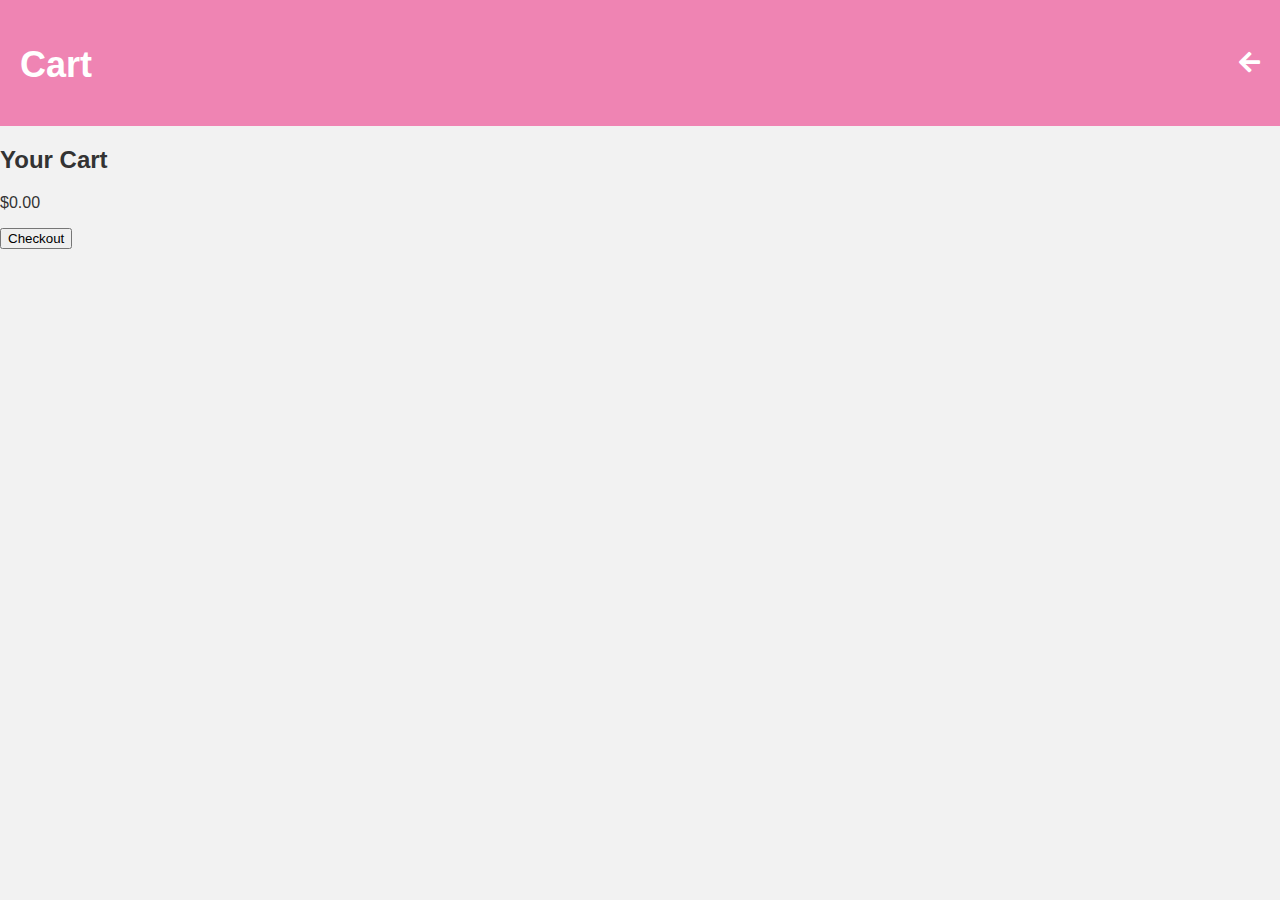
<file: cart.html>
<!DOCTYPE html>
<html>
<head>
  <title>Cart Page</title>
  <link rel="stylesheet" href = "https://cdnjs.cloudflare.com/ajax/libs/font-awesome/5.15.4/css/all.min.css">
  <link rel="stylesheet" type="text/css" href="style.css">


</head>
<body>
  <header>
    <h1>Cart</h1>
    <a href="shopping.html" class="back-button"><i class="fas fa-arrow-left"></i></a>
  </header>

  <div id="content">
    <h2>Your Cart</h2>
    <div id="cart-list"></div>
    <p id="cart-total"></p>
    <button id="checkout-button">Checkout</button>
  </div>

  <script src="cart.js"></script>
</body>
</html>
</file>
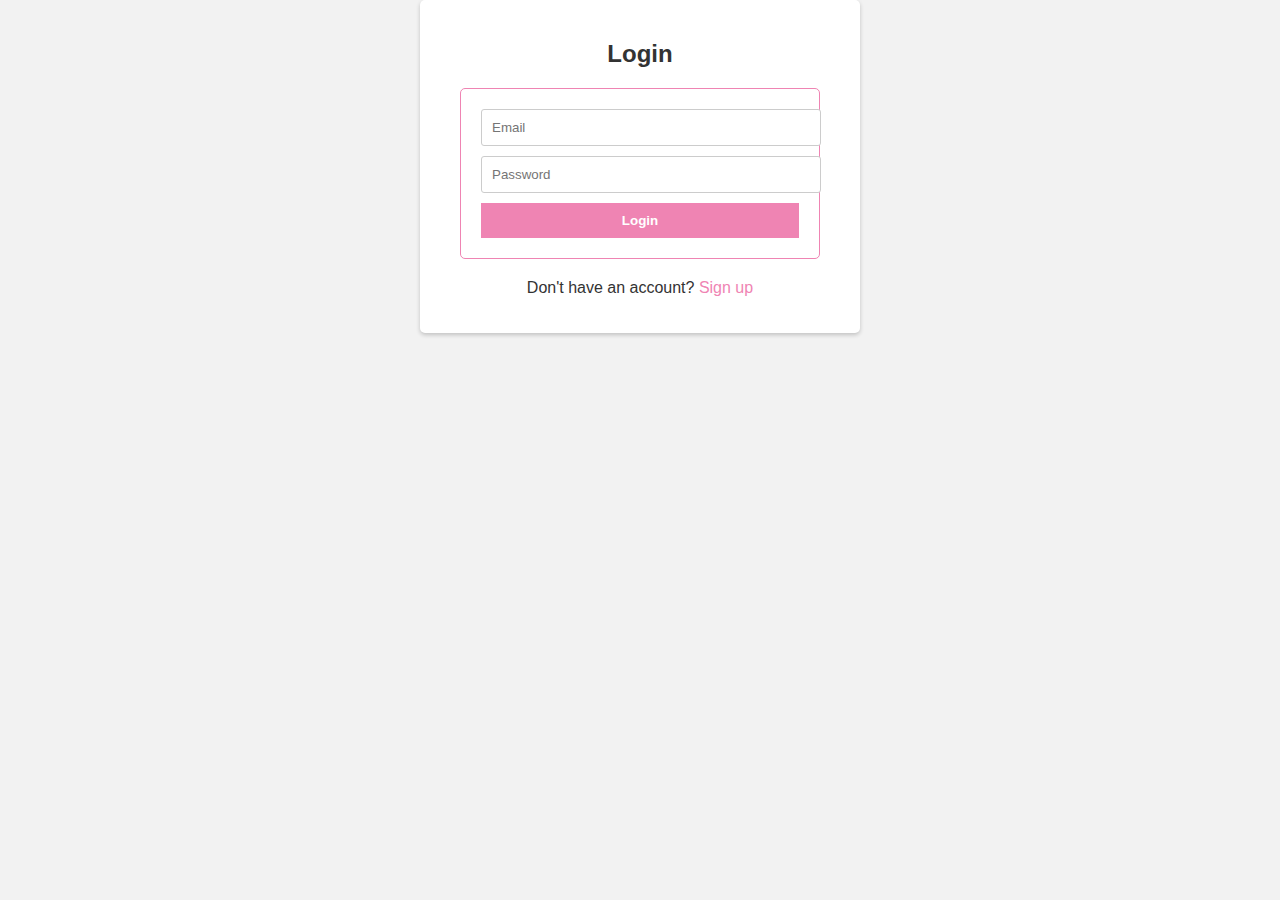
<file: login.html>
<!DOCTYPE html>
<html>
<head>
  <title>Login Page</title>
  <link rel="stylesheet" href="style.css">
</head>
<body>
  <div class="form-container">
    <h2>Login</h2>
    <form action="account.html" method="post">
      <input type="email" name="email" placeholder="Email" required>
      <input type="password" name="password" placeholder="Password" required>
      <input type="submit" value="Login">
    </form>
    <p>Don't have an account? <a href="signup.html">Sign up</a></p>
  </div>
</body>
</html>
</file>
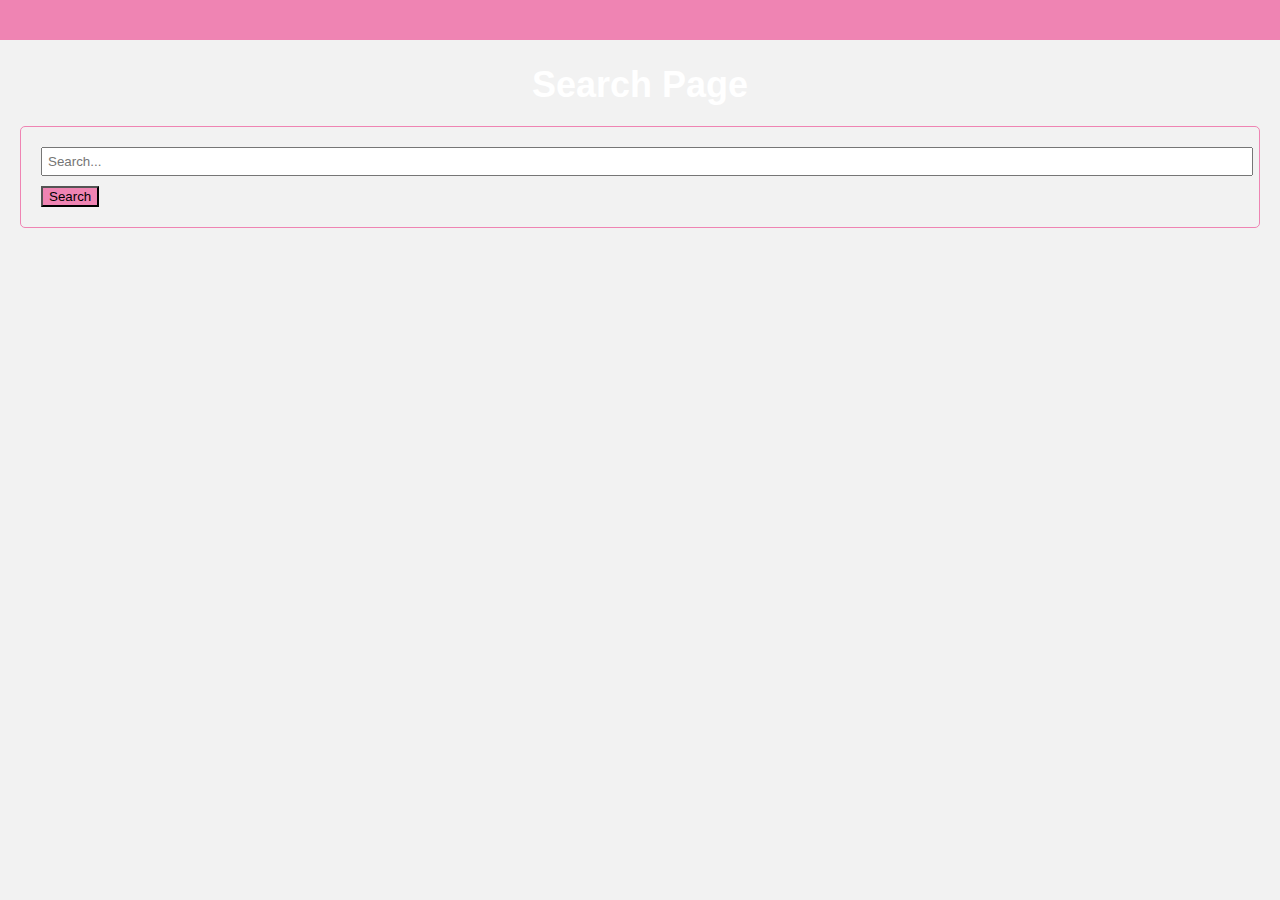
<file: search.html>
<!DOCTYPE html>
<html>
<head>
  <title>Search Page</title>
  <link rel="stylesheet" href="style.css">
</head>
<body>
  <header>
    <!-- Your header content here -->
  </header>

  <main>
    <h1>Search Page</h1>

    <form id="search-form">
      <input type="text" id="search-input" placeholder="Search...">
      <button type="submit">Search</button>
    </form>

    <div id="search-results">
      <!-- Display the search results here -->
    </div>
  </main>

  <footer>
    <!-- Your footer content here -->
  </footer>
  <script>
  // Function to simulate searching for products
function searchProducts(query) {
  // Placeholder implementation for demonstration purposes
  const products = [
    { id: 1, name: 'lily', price: 10.99 },
    { id: 2, name: 'tulip', price: 19.99 },
    { id: 3, name: 'rose', price: 14.99 },
    { id: 4, name: 'lavender', price: 24.99 },
    { id: 5, name: 'orchid', price: 29.99 }
  ];

  // Simulate searching and filtering products based on the query
  const results = products.filter(product =>
    product.name.toLowerCase().includes(query.toLowerCase())
  );

  return results;
}

// Function to display the search results
function displaySearchResults(results) {
  const searchResultsContainer = document.getElementById('search-results');

  // Clear previous results
  searchResultsContainer.innerHTML = '';

  // Display each search result
  results.forEach(result => {
    const resultElement = document.createElement('div');
    const resultLink = document.createElement('a');
    resultLink.href = `shopping.html?id=${result.id}`;
    resultLink.textContent = result.name;
    resultElement.appendChild(resultLink);
    searchResultsContainer.appendChild(resultElement);
  });
}

// Function to handle search form submission
function handleSearchFormSubmit(event) {
  event.preventDefault();

  // Get the search query from the form input
  const searchInput = document.getElementById('search-input');
  const query = searchInput.value;

  // Perform search and display the results
  const searchResults = searchProducts(query);
  displaySearchResults(searchResults);
}

// Get the search form element
const searchForm = document.getElementById('search-form');

// Add event listener to the search form for form submission
searchForm.addEventListener('submit', handleSearchFormSubmit);

</script>
  <!--<script src="script.js"></script> -->
</body>
</html>
</file>
<file: style.css>
body {
    margin: 0;
        padding: 0;
        font-family: "Arial", sans-serif;
        background-color: #f9f9f9;
        color: #333;
  }
  
  header {
    background-color: #ef84b3;
        color: #fff;
        padding: 20px;
        display: flex;
        justify-content: space-between;
        align-items: center;
  }

  #logo img {
    height: 50px;
  }

  #header-icons a:last-child {
    margin-left: 0;
  }

  #navigation {
    background-color: #ef84b3;
    padding: 10px 0;
    text-align: center;
  }

  #navigation ul {
    list-style-type: none;
    margin: 0;
    padding: 0;
  }

  #navigation li {
    display: inline-block;
  }

  #navigation li a {
    display: inline-block;
    padding: 10px 20px;
    margin: 5px;
    color: #fff;
    text-decoration: none;
    background-color: #ef84b3;
    border-radius: 20px;
    box-shadow: 0px 2px 4px rgba(0, 0, 0, 0.4);
    transition: background-color 0.3s ease;
  }

  #navigation li a:hover {
    background-color: #c95b88;
  }

  h1 {
    color: #fff;
    font-size: 36px;
    margin-bottom: 20px;
    text-align: center;
  }

  
  
  .discussion-container {
    margin: 20px;
  }
  
  .post {
    background-color: #f9f9f9;
    border-radius: 5px;
    padding: 20px;
    margin-bottom: 20px;
  }
  
  .post-header {
    margin-bottom: 10px;
  }
  
  .post-title {
    color: #333;
    font-size: 24px;
    margin-bottom: 20px;
    text-align: center;
  }
  
  .post-author {
    color: #777;
    font-style: italic;
  }
  
  .post-content {
    margin-bottom: 20px;
  }
  
  .post-button {
    background-color: #ef84b3;
    color: #fff;
    padding: 10px 20px;
    border: none;
    border-radius: 5px;
    cursor: pointer;
  }
  
  form {
    margin: 20px;
    padding: 20px;
    border: 1px solid #ef84b3;
    border-radius: 5px;
  }
  
  form h2 {
    margin-top: 0;
  }
  
  label {
    display: block;
    margin-bottom: 5px;
  }
  
  input[type="text"],
  textarea {
    width: 100%;
    padding: 5px;
    margin-bottom: 10px;
  }
  
  button[type="submit"] {
    background-color: #ef84b3;
   
  }  

  body {
    margin: 0;
    padding: 0;
    font-family: Arial, sans-serif;
    background-color: #f2f2f2;
  }
  
  .container {
    max-width: 800px;
    margin: 0 auto;
    padding: 20px;
    background-color: #fff;
    border-radius: 5px;
    box-shadow: 0px 2px 4px rgba(0, 0, 0, 0.2);
  }
  
  .container h2 {
    text-align: center;
    margin-bottom: 20px;
  }
  
  .container p {
    text-align: center;
  }
  
  .form-container {
    max-width: 400px;
    margin: 0 auto;
    padding: 20px;
    background-color: #fff;
    border-radius: 5px;
    box-shadow: 0px 2px 4px rgba(0, 0, 0, 0.2);
  }
  
  .form-container h2 {
    text-align: center;
    margin-bottom: 20px;
  }
  
  .form-container input[type="text"],
  .form-container input[type="email"],
  .form-container input[type="password"] {
    width: 100%;
    padding: 10px;
    margin-bottom: 10px;
    border: 1px solid #ccc;
    border-radius: 3px;
  }
  
  .form-container input[type="submit"] {
    width: 100%;
    padding: 10px;
    background-color: #ef84b3;
    border: none;
    color: #fff;
    font-weight: bold;
    cursor: pointer;
  }
  
  .form-container p {
    text-align: center;
    margin-top: 10px;
  }
  
  .form-container p a {
    color: #ef84b3;
    text-decoration: none;
  }
  .container {
    display: grid;
    grid-template-columns: repeat(2, 1fr);
    grid-gap: 20px;
  }

  .container h2 {
    grid-column: 1 / -1;
    text-align: center;
    margin-bottom: 20px;
  }

  .profile-info {
    grid-column: 1 / 2;
    background-color: #fff;
    padding: 20px;
    border-radius: 5px;
    box-shadow: 0px 2px 4px rgba(0, 0, 0, 0.2);
  }

  .order-history {
    grid-column: 2 / -1;
    background-color: #fff;
    padding: 20px;
    border-radius: 5px;
    box-shadow: 0px 2px 4px rgba(0, 0, 0, 0.2);
  }

  .order-history table {
    width: 100%;
  }

  .order-history th,
  .order-history td {
    padding: 10px;
    text-align: center;
  }
  a {
    color: #ef84b3; 
  }
  .back-button {
    color: #fff;
    text-decoration: none;
    font-size: 24px;
  }
</file>
